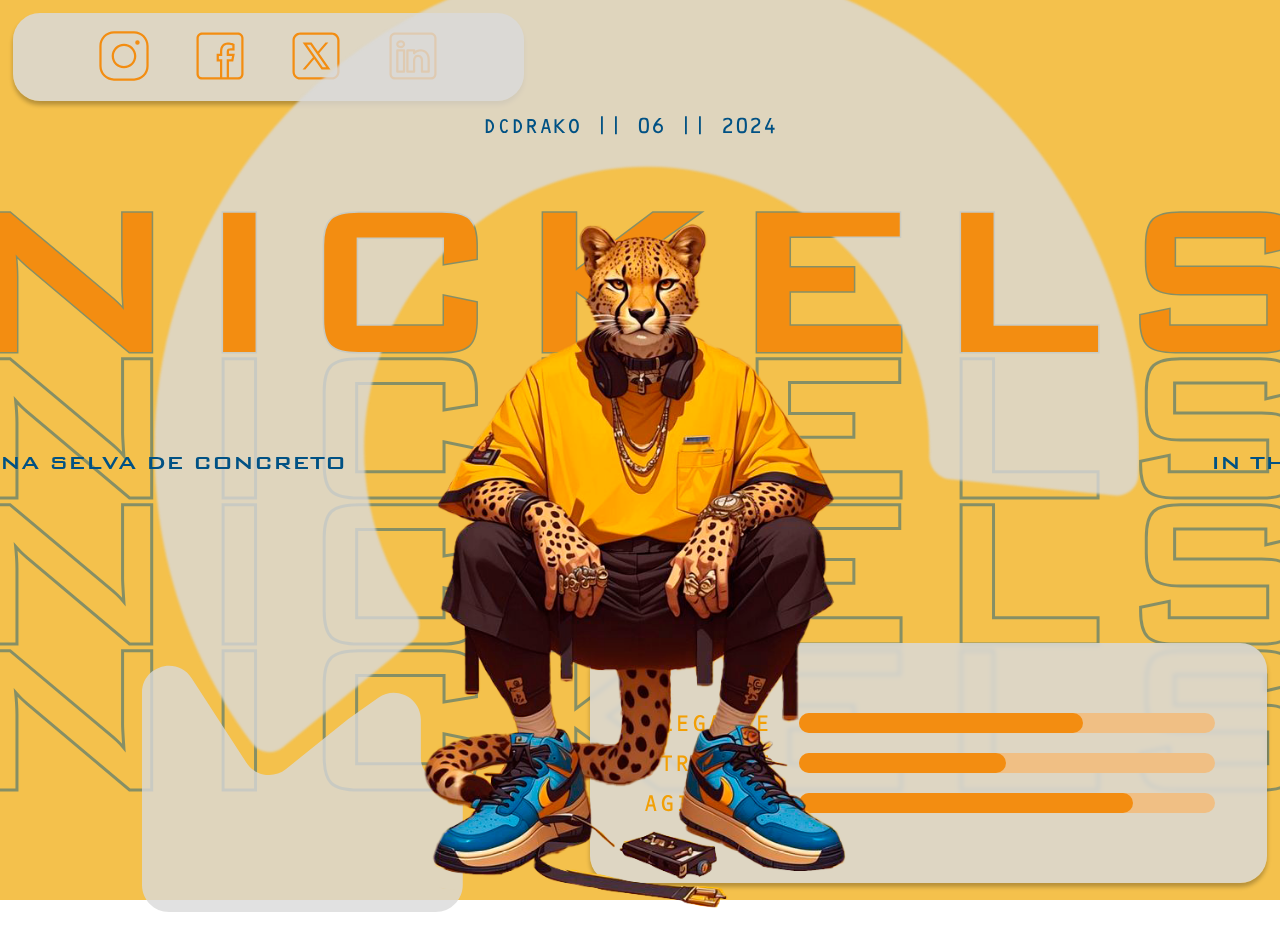
<file: index.html.html>
<!DOCTYPE html>
<html lang="es">
<head>
    <meta charset="UTF-8">
    <meta name="viewport" content="width=device-width, initial-scale=1.0">
    <title>Characters</title>

    <link rel="stylesheet" href="Nickels.css">
</head>
<body>

    <main class="main">
        <nav class="nav">
            <nav class="socialMedia">
                <a class="socialMedia__item" href="https://www.instagram.com/_daniel__pedroza_/" target="_blank">
                    <img class="socialMedia__image" src="Icons/instagram.svg" alt="instagram">
                </a>
                <a class="socialMedia__item" href="https://www.instagram.com/_daniel__pedroza_/" target="_blank">
                    <img class="socialMedia__image" src="Icons/facebook.svg" alt="instagram">
                </a>
                <a class="socialMedia__item" href="https://www.instagram.com/_daniel__pedroza_/" target="_blank">
                    <img class="socialMedia__image" src="Icons/Twitter.svg" alt="instagram">
                </a>
                <a class="socialMedia__item" href="https://www.instagram.com/_daniel__pedroza_/" target="_blank">
                    <img class="socialMedia__image" src="Icons/linkedin.svg" alt="instagram">
                </a>
            </nav>
        </nav>
        
        <article class="character">
            <img class="character__image" src="Images/Leopard-1.png" alt="character">
            <div class="text">
                <p class="text__name">NICKELS</p>
                <img class="text__shapes" src="Images/Shapes.svg" alt="">
                <p class="text__stroke">NICKELS</p>
                <p class="text__stroke">NICKELS</p>
                <p class="text__stroke">NICKELS</p>
                <p class="text__stroke">NICKELS</p>
                
            </div>
        </article>

        <article class="details">
            <div class="details__nickname">DCDRAKO || 06 || 2024 </div>
            <div class="details-text"><p class="details-text__phrase">in the concrete jungle</p></div>
            <div class="details-text"><p class="details-text__phrase">na selva de concreto</p></div>
        </article>

        <article class="properties">
            <span class="statistics">

                <span class="statistics-title">
                    <p class="statistics-title__text">elegance</p>
                    <p class="statistics-title__text">strenght</p>
                    <p class="statistics-title__text">agility</p>

                </span>
                
                <span class="statistics-bar">
                    
                    <div class="statistics-bar__element--back">
                        <div class="statistics-bar__element--front1"></div>
            
                    </div>

                    <div class="statistics-bar__element--back">
                        <div class="statistics-bar__element--front2"></div>
                    </div>

                    <div class="statistics-bar__element--back">
                        <div class="statistics-bar__element--front3"></div>
                    </div>

                </span>
                

            </span>
        </article>
    </main>
    
</body>
</html>
</file>
<file: Nickels.css>
*{
    margin: 0;
    padding: 0;
    box-sizing: border-box;
    font-family: 'BankGothic Md BT';
    line-height: 0.54;
}


body{
    display: flex;
    justify-content: center;
    align-items: center;
    height: 100vh;
    width: 100vw;
    overflow: hidden;
}

.main{
    background-color: #F4C14C;
    display: flex;
    
    justify-content: space-between;
    padding: 1% 1%;
    flex-direction: column;    
    height: 100%;
    width: 100%;
}

.socialMedia{
    /*Propiedades visuales del contenedor*/
    background-color: #d9d9d9d8;
    backdrop-filter: blur(2px);
    border-radius: 27px;
    box-shadow: 0 4px 4px rgba(0, 0, 0, 0.25);
 
    /*tamano y alineacion*/
    display: flex;
    width: 511px;
    height: 88px;
    justify-content: center;
    gap: 40.15px; 
    align-items: center;

}

.socialMedia__image{
    height: 56px;
}

.character{
    display: flex;
    justify-content: center;

    


}

.character__image{
    position: absolute;
    z-index: 60;
    height: 80%;
    
}

.text{
    
    display: flex;
    flex-direction: column;
    align-items: center;
    gap: 0px;
    /* background-color: aliceblue; */
}
.text__name{
    display: block;
    font-size: 270px;
    color: #f38d11;
    z-index: 50;
    position: absolute;
    
    

    animation: move 1s steps(1);
    

    /* display: block;
    width: 6.6ch;
    white-space: nowrap;
    border-right: 4px solid;

    animation: escribir 2s steps(15),
    blink 1s infinite step-end ;
    overflow: hidden; */

}

/* .prueba{
    display: block;
    width: 20.5ch;
    white-space: nowrap;
    border-right: 4px solid;

    animation: escribir 2s steps(20),
    blink 0.5s infinite step-end alternate;
    overflow: hidden;
} */

.text__shapes{

    
    position: absolute;
    /*Proceso para centrar el objeto en el origen del padre*/
    bottom: 0;
    top: 0;
    left: 0;
    right: 0;
    margin: auto;
    /*Aqui termina*/

    z-index: 30;

}

.stroke{
    position: relative;
    padding-top: 145.8px;
}
.text__stroke{
    font-size: 270px;
    color: #f29f0500;
    -webkit-text-stroke: 3px #00518473;
    z-index: 20;
}

.text__stroke:nth-child(1){
    animation: opacity 0.8s steps(1);
}
.text__stroke:nth-child(2){
    animation: opacity 0.6s steps(1);
}
.text__stroke:nth-child(3){
    animation: opacity 0.4s steps(1);
}
.text__stroke:nth-child(4){
    animation: opacity 0.2s steps(1);
}

.details{
    position: absolute;
    z-index: 60;
    width: 1584px;
    height: 401px;


    color: #005184;
    

    top: 17%;
    left: 0;
    right: 0;
    margin: auto;
}

.details__nickname{
    position: absolute;
    left: 30.5%;
    top:-8%;
    font-family: 'OCR-B';
}
.details-text{
    position: absolute;
    bottom: 21%;
    font-family: 'OCR-B';
    font-size: 24px;
    font-weight: normal;
    font-style: normal;
    text-transform: uppercase;
}

.details-text:nth-child(2){
    right: 0;
}

.properties{
    /* background-color: aquamarine; */
    display: flex;
    justify-content: flex-end;
}

.statistics{
    position: absolute;
    bottom: 1.9%; 
    width: 677px;
    height: 240px;
    background-color: #d9d9d9d8;
    backdrop-filter: blur(2px);
    border-radius: 27px;
    box-shadow: 0 4px 4px rgba(0, 0, 0, 0.25);
    z-index: 50;


    display: flex;
    justify-content: space-around;
    align-items: center;
    padding: 0 3% 0 3% 
}

.statistics-title{
    display: flex;
    flex-direction: column;
    justify-content: space-around;
    /* background-color: aqua; */
    color: #F29F05;
    gap: 30px;
}

.statistics-title__text{
    text-transform: uppercase;
    font-family: 'OCR-B';
    font-size: 18px;
}

.statistics-bar{

    display: flex;
    flex-direction: column;
    gap: 20px;

}

.statistics-bar__element--back{
    width: 416px;
    height: 20px;
    background-color: #F0BF84;
    border-radius: 10px;

}

/* .statistics-bar__element--front{
    width: 56px;
    height: 20px;F29F05
    background-color: #f38d11;
    border-radius: 10px;
} */

.statistics-bar__element--front1{
    height: 20px;/*F29F05*/
    border-radius: 10px;
    width: 284.42px;
    background-color: #f38d11;
    animation: ability 2s steps(100);
}
.statistics-bar__element--front2{
    height: 20px;/*F29F05*/
    border-radius: 10px;
    width: 207.31px;
    background-color: #f38d11;
    animation: ability 2s steps(100);
}
.statistics-bar__element--front3{
    height: 20px;/*F29F05*/
    border-radius: 10px;
    width: 334.49px;
    background-color: #f38d11;
    animation: ability 2s steps(100);
}




/*--------------------------------------------------------------
--------------------------------KEYFRAMES-----------------------
--------------------------------------------------------------*/


@keyframes ability {
    from { width: 0 }
}

@keyframes opacity {
    0%{
        opacity: 0;
    }
    100%{
        opacity: 1;
    }
}

@keyframes move {

    0%{
        color: #f38d11;
        bottom: 6%;

    }
    20%{
        color: #f38d11;
        bottom: 21.5%;
    } 
    40%{
        color: #f38d11;
        bottom: 37.5%;
    } 
    60%{
        color: #f38d11;
        bottom: 53.3%;
    } 
    80%{
        color: #f38d11;
        bottom: 68.8%;
    }
    
}

/*--------------------------------------------------------------
--------------------------------RESPONSIVE-----------------------
--------------------------------------------------------------*/

@media screen and (min-height:990px) and (max-height:1080px) {


    /* .tex{
        scale: 1.13;
    } */

    .character__image{
        scale: 1;
    }

    .text__shapes{
        scale: 1.13;
    }


    .details__nickname{
        top:0%;
 
    }

    .details-text{
        bottom: 0;

    }
    
}



/*--------------------------------------------------------------
--------------------------------FONTS-----------------------
--------------------------------------------------------------*/

@font-face {
    font-family: 'BankGothic Md BT';
    src: url('Fonts/BankGothicMdBT.ttf');
}
@font-face {
    font-family: 'OCR-B';
    src: url('Fonts/OCR-B.otf');
}
</file>
